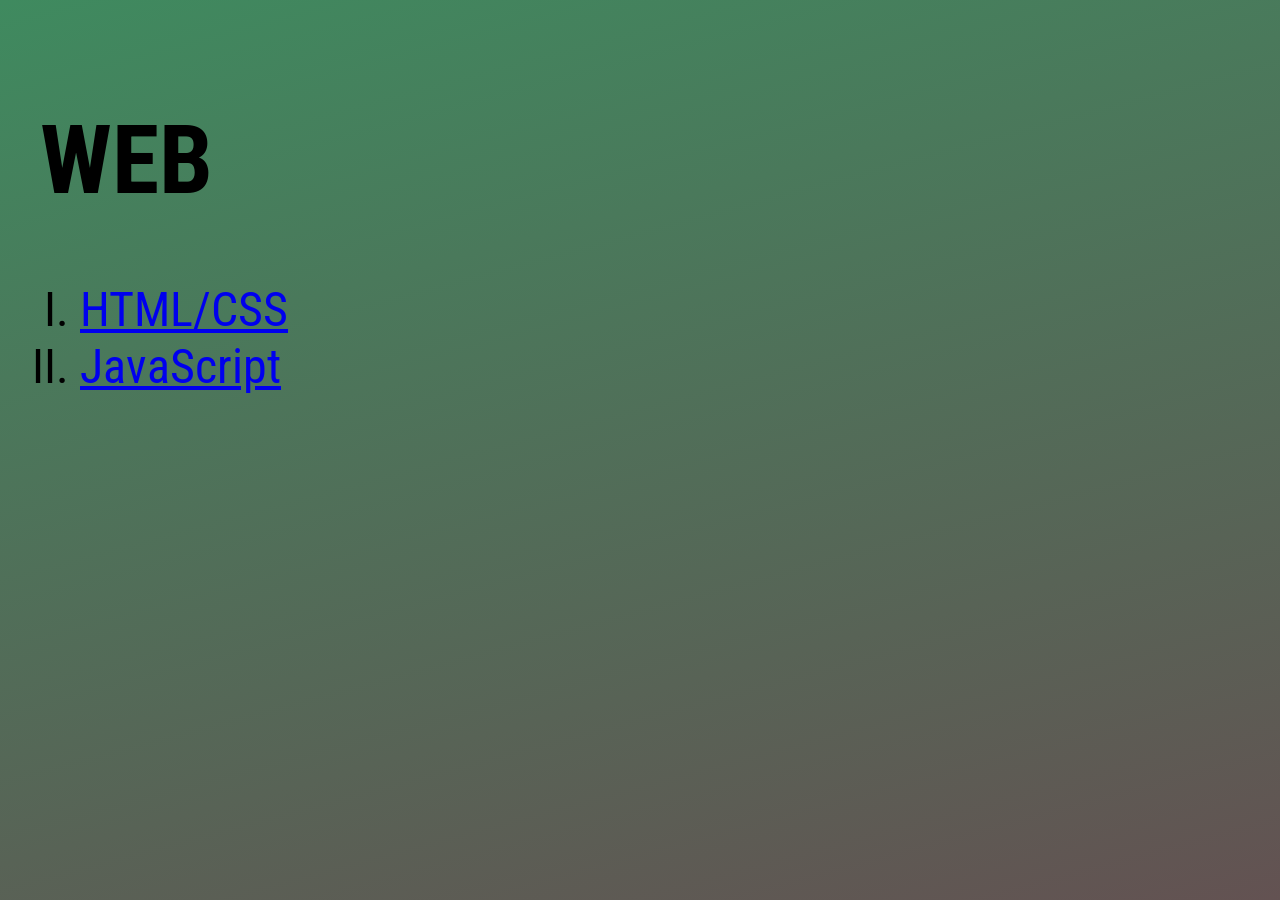
<file: index.html>
﻿<!DOCTYPE html>

<html lang="ru" xmlns="http://www.w3.org/1999/xhtml">
<head>
    <meta charset="utf-8" />
    <link rel="stylesheet" href="02-CPU/cpu.css">
    <style>
        body 
        {
            font-size: 48px;
            padding: 32px;
        }
        ol 
        {
            list-style: upper-roman
        }
    </style>
    <title>WEB</title>
</head>
<body>
    <h1>WEB</h1>
    <ol>
        <li><a href="HTML/index.html">HTML/CSS</a></li>
        <li><a href="JavaScript/index.html">JavaScript</a></li>
    </ol>
</body>
</html>
</file>
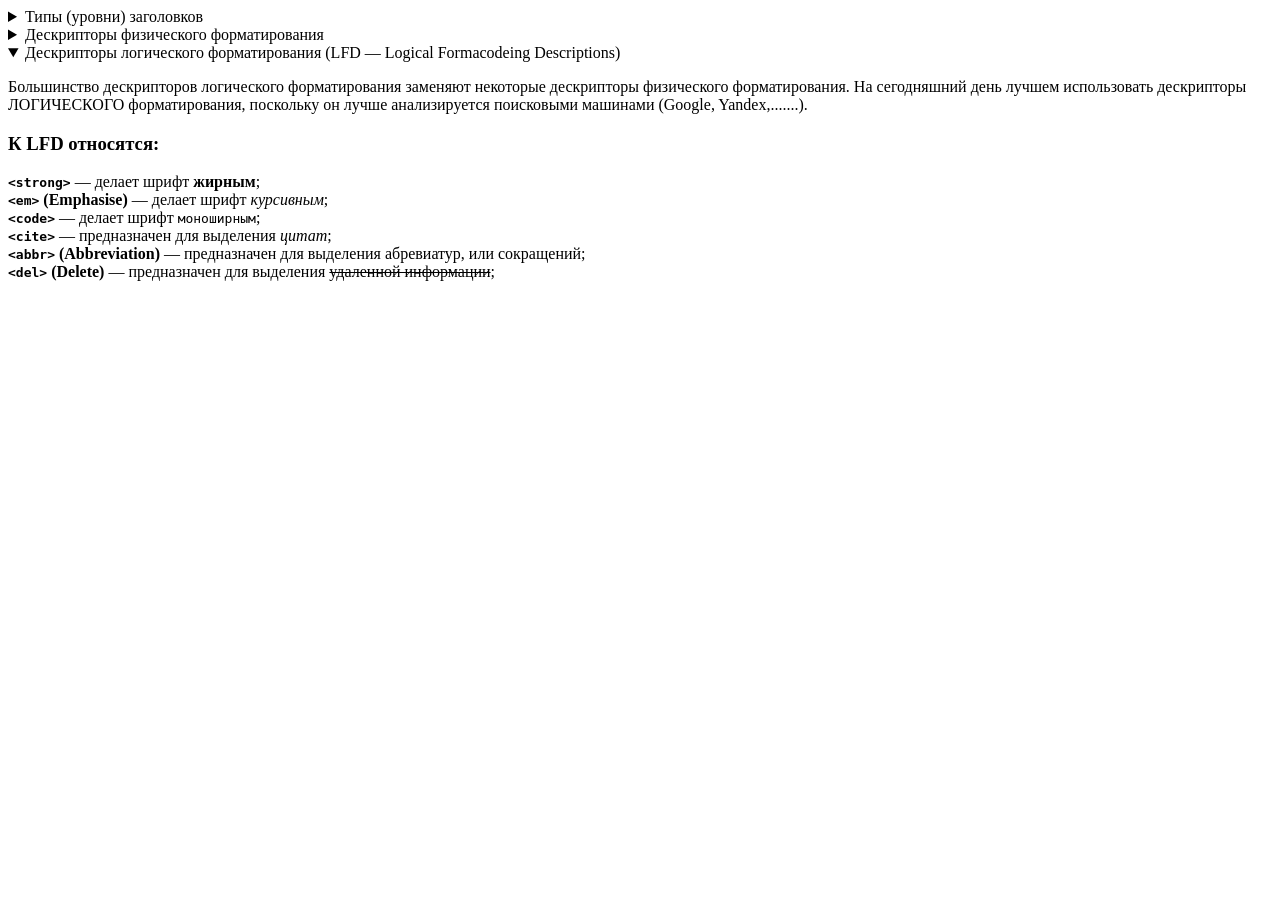
<file: 00-Intro/Index.html>
﻿<!DOCTYPE html>

<html lang="ru" xmlns="hcodep://www.w3.org/1999/xhtml">
	<head>
		<meta charset="utf-8" />
		<title>Introduction to HTML</title>
	</head>
<body>
	<details>
		<summary>Типы (уровни) заголовков</summary>
			<h1>Заголовок первого уровня на странице может быть только ОДИН</h1>
			<h1>Introduction to HTML</h1>
			<h2>Introduction to HTML</h2>
			<h3>Introduction to HTML</h3>
			<h4>Introduction to HTML</h4>
			<h5>Introduction to HTML</h5>
			<h6>Introduction to HTML</h6>
	</details>

	<details>
		<summary>Дескрипторы физического форматирования</summary>
		<p><b><i><u>Paragraph - описывает абзац текста.</u></i></b></p>
		<b><code>&#x003C;p&#x003E;</code></b> (Paragraph) &#8212; описывает абзац текста;<br>
		<b><code>&#x003C;b&#x003E;</code></b> (<b>Bold</b>) &#8212; делает текст <b>жирным</b>;<br>
		<b><code>&#x003C;i&#x003E;</code></b> (<i>Italic</i>) &#8212; делает текст <i>курсивным</i>;<br>
		<b><code>&#x003C;u&#x003E;</code></b> (<u>Underline</u>) &#8212; делает текст <u>подчеркнутым</u>;<br>
		<b><code>&#x003C;code&#x003E;</code></b> (<tt>Teletype Text</tt>) &#8212; делает текст <tt>моноширным или монохромным</tt> <b>(DEPRECATED)</b>;<br>
		<b><code>&#x003C;sub&#x003E;</code></b> (<sub>Subscript</sub>) &#8212; <sub>нижний</sub> индекс;<br>
		<b><code>&#x003C;sup&#x003E;</code></b> (<sup>Superscript</sup>) &#8212; <sup>верхний</sup> индекс;<br>
		<b><code>&#x003C;sup&#x003E;</code></b> (<pre>Preformacodeed</pre>) &#8212; <pre>создает предформатированный фрагмент текста с учета всех переносов и табуляторов. 
Кроме того делает шрифт моноширным.</pre>;<br>
	</details>

	<details open>
		<summary>Дескрипторы логического форматирования (<abbr>LFD</abbr> &#8213; Logical Formacodeing Descriptions)</summary>
		<p>
		Большинство дескрипторов логического форматирования заменяют некоторые дескрипторы физического форматирования. На сегодняшний день лучшем  использовать 
		дескрипторы ЛОГИЧЕСКОГО форматирования, поскольку он лучше анализируется поисковыми машинами (Google, Yandex,.......).
		</p>
		<h3>К LFD относятся:</h3>
		<!--&#x003C;strong&#x003E;-->
		<b><code>&#60;strong&#62;</code></b> &#8213; делает шрифт <strong>жирным</strong>;<br>
		<b><code>&#60;em&#62;</code> (Emphasise) </b> &#8213; делает шрифт <em>курсивным</em>;<br>
		<b><code>&#60;code&#62;</code></b> &#8213; делает шрифт <code>моноширным</code>;<br>
		<b><code>&#60;cite&#62;</code></b> &#8213; предназначен для выделения <cite>цитат</cite>;<br>
		<b><code>&#60;abbr&#62;</code> (Abbreviation) </b> &#8213; предназначен для выделения <abbr>абревиатур, или сокращений</abbr>;<br>
		<b><code>&#60;del&#62;</code> (Delete) </b> &#8213; предназначен для выделения <del>удаленной информации</del>;<br>
	</details>
</body>
</html>
</file>
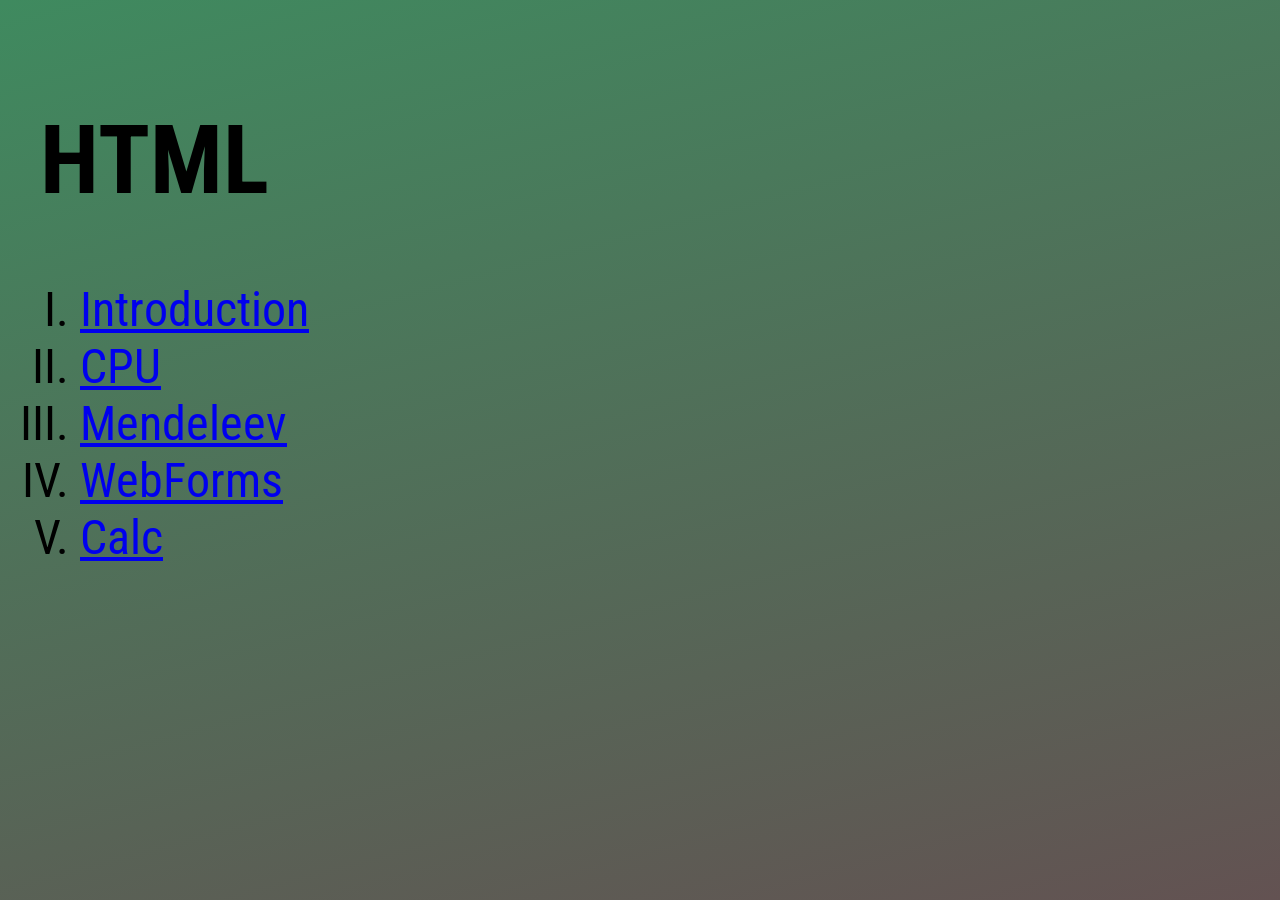
<file: HTML/index.html>
﻿<!DOCTYPE html>

<html lang="ru" xmlns="http://www.w3.org/1999/xhtml">
<head>
    <meta charset="utf-8" />
    <link rel="stylesheet" href="02-CPU/cpu.css">
    <style>
        body
        {
            font-size: 48px;
            padding: 32px;
        }
        ol
        {
            list-style:upper-roman
        }
    </style>
    <title>HTML</title>
</head>
<body>
    <h1>HTML</h1>
    <ol>
        <li><a href="01-Intro/index.html">Introduction</a></li>
        <li><a href="02-CPU/cpu.html">CPU</a></li>
        <li><a href="03-Mendeleev/pereodic-table.html">Mendeleev</a></li>
        <li><a href="04-WebForms/web-forms.html">WebForms</a></li>
        <li><a href="05-Calc/calc.html">Calc</a></li>
    </ol>
</body>
</html>
</file>
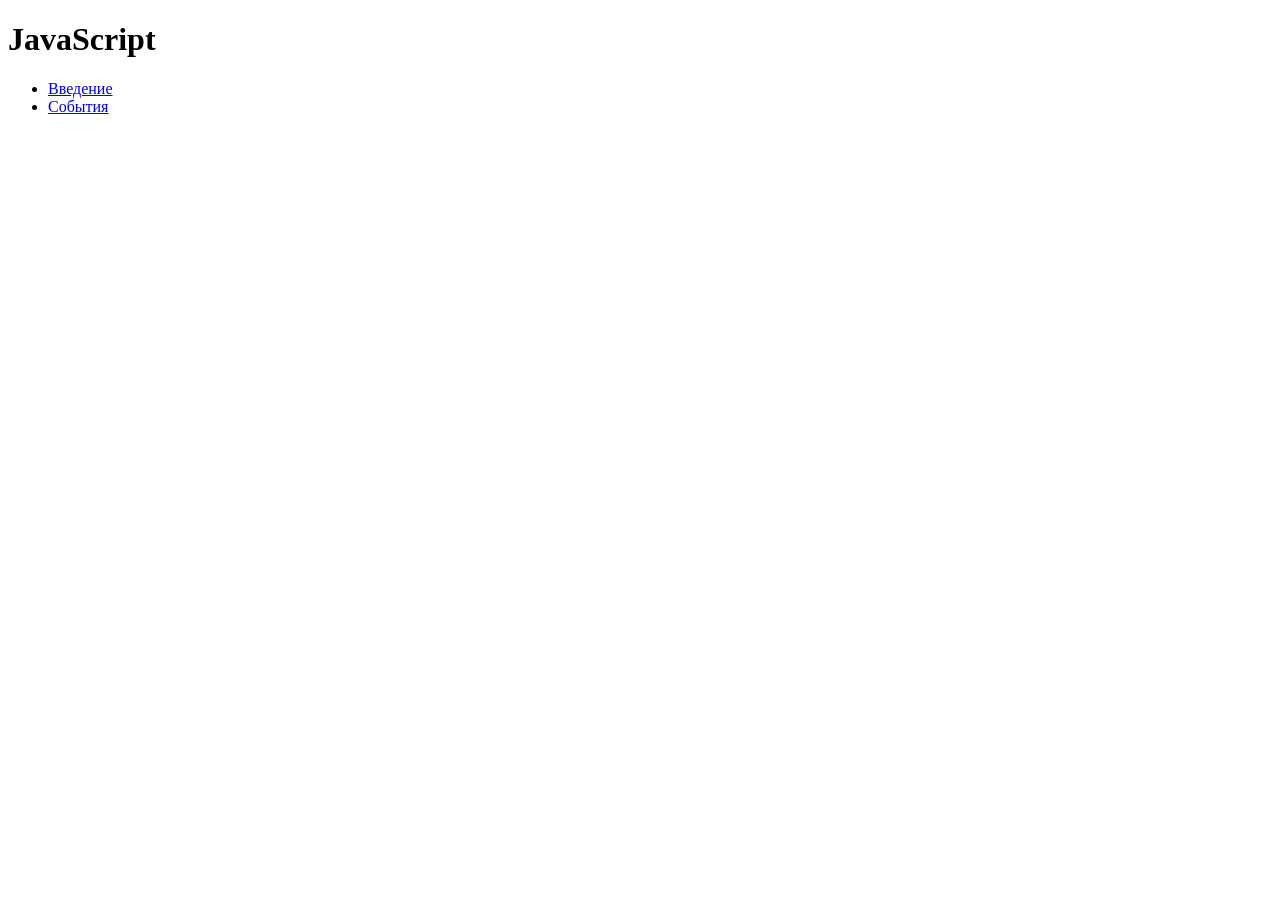
<file: JavaScript/index.html>
﻿<!DOCTYPE html>

<html lang="ru" xmlns="http://www.w3.org/1999/xhtml">
<head>
    <meta charset="utf-8" />
    <title></title>
</head>
<body>
    <h1>JavaScript</h1>
    <ul>
        <li><a href="intro.html">Введение</a></li>
        <li><a href="events.html">События</a></li>
    </ul>
</body>
</html>
</file>
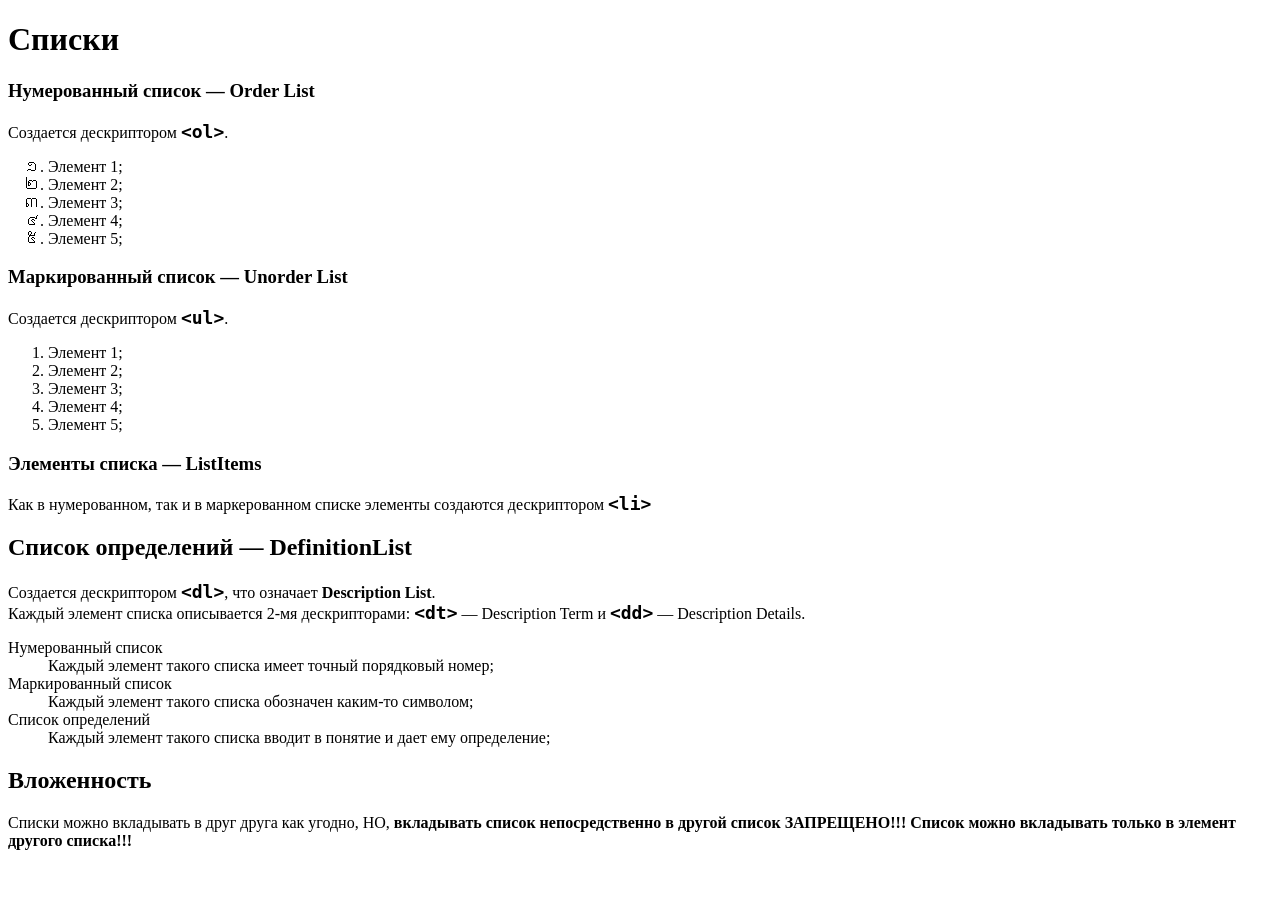
<file: lists.html>
﻿<!DOCTYPE html>

<html lang="ru" xmlns="http://www.w3.org/1999/xhtml">
<head>
    <meta charset="utf-8" />
    <style>
        code
        {
            font-size:18px;
            font-weight:600;
        }

        ol
        {
            list-style:cambodian;
        }

        ul
        {
            list-style:decimal;
        }
    </style>
    <title>Списки</title>
</head>
<body>
    <h1>Списки</h1>
    <h3>Нумерованный список &#8213; Order List</h3>
    <p>
        Создается дескриптором <code>&#60;ol&#62;</code>.<br />
    </p>
    <ol>
        <li>Элемент 1;</li>
        <li>Элемент 2;</li>
        <li>Элемент 3;</li>
        <li>Элемент 4;</li>
        <li>Элемент 5;</li>
    </ol>

    <h3>Маркированный список &#8213; Unorder List</h3>
    <p>
        Создается дескриптором <code>&#60;ul&#62;</code>.<br />
    </p>
    <ul>
        <li>Элемент 1;</li>
        <li>Элемент 2;</li>
        <li>Элемент 3;</li>
        <li>Элемент 4;</li>
        <li>Элемент 5;</li>
    </ul>

    <h3>Элементы списка &#8213; ListItems</h3>
    <p>
        Как в нумерованном, так и в маркерованном списке элементы создаются дескриптором <code>&#60;li&#62;</code>
    </p>

    <h2>Список определений &#8213; DefinitionList</h2>
    <p>
        Создается дескриптором <code>&#60;dl&#62;</code>, что означает <strong>Description List</strong>.
        <br />
        Каждый элемент списка описывается 2-мя дескрипторами: <code>&#60;dt&#62;</code> &#8213; Description Term и <code>&#60;dd&#62;</code> &#8213; Description Details.
    </p>
    <dl>
        <dt>Нумерованный список</dt>
        <dd>Каждый элемент такого списка имеет точный порядковый номер;</dd>
        <dt>Маркированный список</dt>
        <dd>Каждый элемент такого списка обозначен каким-то символом;</dd>
        <dt>Список определений</dt>
        <dd>Каждый элемент такого списка вводит в понятие и дает ему определение;</dd>
    </dl>

    <h2>Вложенность</h2>
    <p>
        Списки можно вкладывать в друг друга как угодно, НО, <strong>вкладывать список непосредственно в другой список ЗАПРЕЩЕНО!!! Список можно вкладывать только в элемент другого списка!!!</strong> 
    </p>
</body>
</html>
</file>
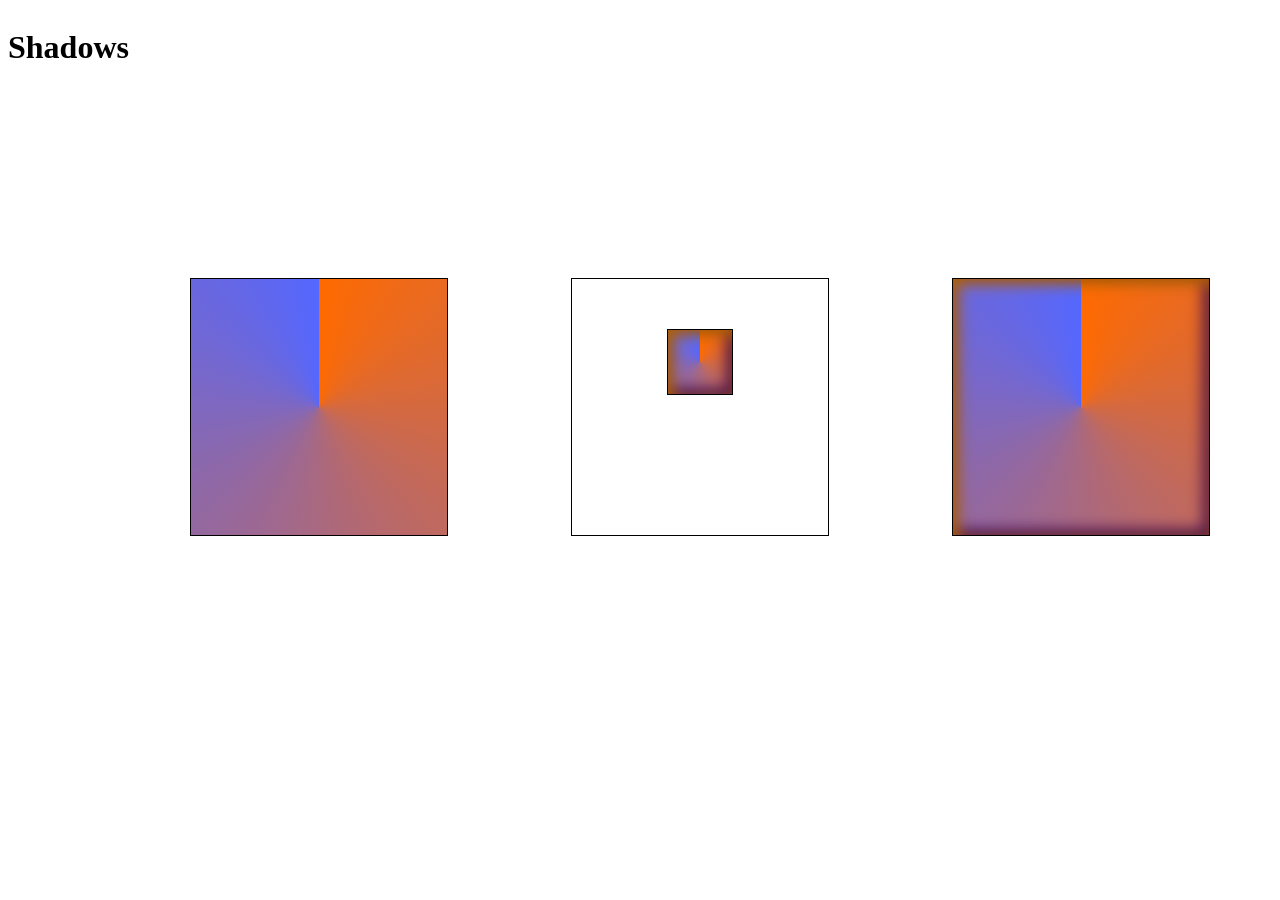
<file: 01-CPU/shadows.html>
﻿<!DOCTYPE html>

<html lang="en" xmlns="http://www.w3.org/1999/xhtml">
<head>
    <meta charset="utf-8" />
    <title>Shadows</title>
    <style>
        body
        {
            display: flex;
        }

        .shadow-box-1, .shadow-box-2
        {
            width: 256px;
            height: 256px;
            border: solid 1px;
            margin: 270px auto;
        }

        .shadow-box-1:hover
        {
            box-shadow: -150px -150px 50px 0px #5467ff, 
                        150px 150px 50px 0px #5fff67,
                        150px -150px 50px 0px #ff5e5e,
                        -150px 150px 50px 0px #f7ea50;
        }

        .shadow-box-2
        {
            background-image: conic-gradient(#ff6a00, #5467ff);
        }

		.shadow-box-1 ~ .shadow-box-2 {
			box-shadow: inset 5px 5px 15px 0px #b26200,
                        inset -5px -5px 15px 0px #430c51;
		}

		.shadow-box-1 .shadow-box-2 {
            width: 64px;
            height: 64px;
            margin: 50px auto;
			box-shadow: inset 5px 5px 15px 0px #b26200,
                        inset -5px -5px 15px 0px #430c51;
		}
    </style>
</head>
<body>
    <h1>Shadows</h1>
    <div class="shadow-box-2"></div>
    <div class="shadow-box-1">
        <div>
            <div class="shadow-box-2"></div>
        </div>
    </div>
    <div class="shadow-box-2"></div>
</body>
</html>
</file>
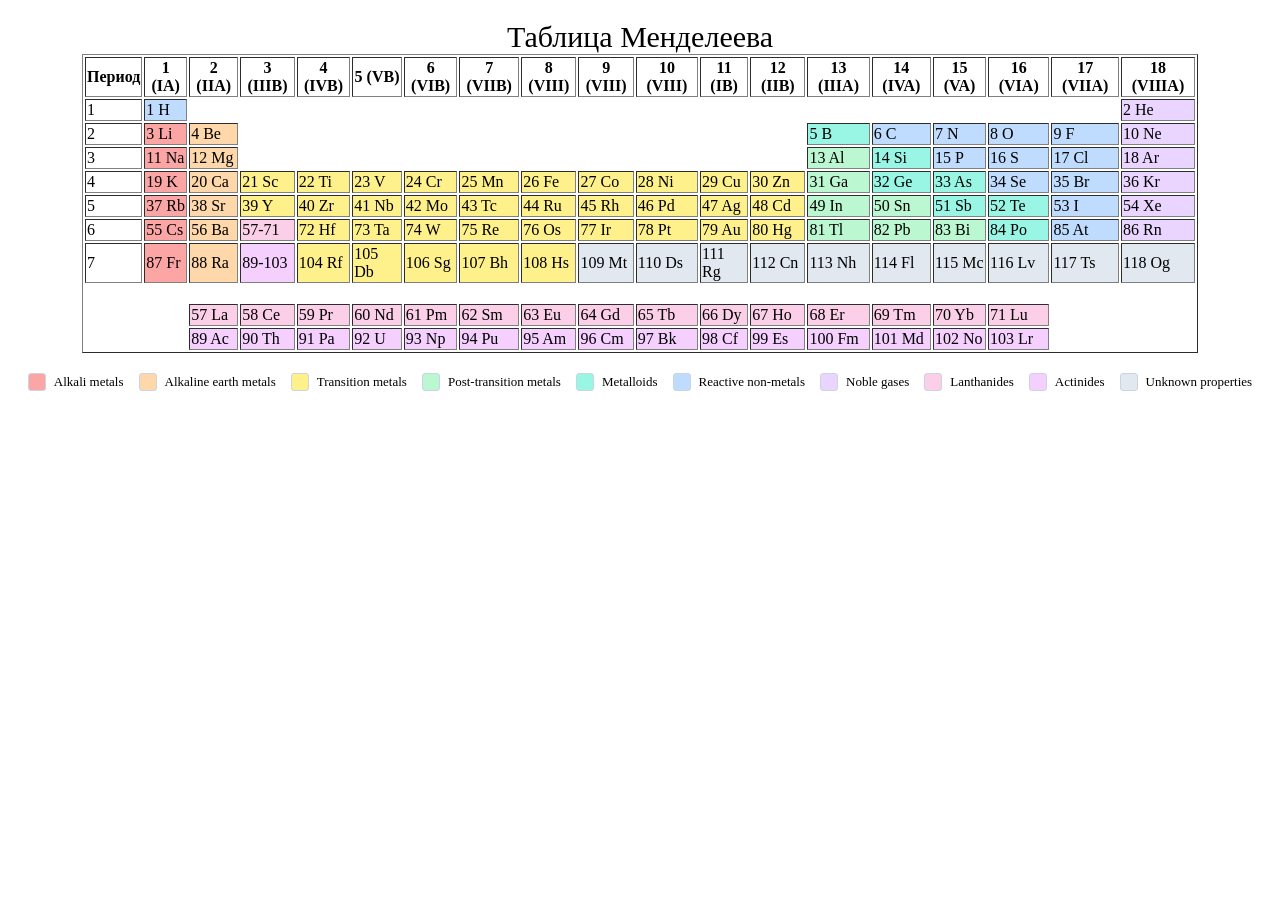
<file: 02-Mendeleev/pereodic-table.html>
﻿<!DOCTYPE html>

<html lang="ru" xmlns="http://www.w3.org/1999/xhtml">
<head>
    <meta charset="utf-8" />
    <title>Таблица Менделеева</title>
    <link rel="stylesheet" href="pereodic-table.css" />
    <style>
    </style>
</head>
<body>
    <table border="1">
        <caption><span>Таблица Менделеева</span></caption>
        <thead>
            <tr>
                <th>Период</th>
                <th>1 (IA)</th>
                <th>2 (IIA)</th>
                <th>3 (IIIB)</th>
                <th>4 (IVB)</th>
                <th>5 (VB)</th>
                <th>6 (VIB)</th>
                <th>7 (VIIB)</th>
                <th>8 (VIII)</th>
                <th>9 (VIII)</th>
                <th>10 (VIII)</th>
                <th>11 (IB)</th>
                <th>12 (IIB)</th>
                <th>13 (IIIA)</th>
                <th>14 (IVA)</th>
                <th>15 (VA)</th>
                <th>16 (VIA)</th>
                <th>17 (VIIA)</th>
                <th>18 (VIIIA)</th>
            </tr>
        </thead>
        <tbody>
            <!-- 1 период -->
            <tr>
                <td>1</td>
                <td class="reactive-nonmetals">1 H</td>
                <td colspan="16" class="empty-cell"></td>
                <td class="noble-gases">2 He</td>
            </tr>
            <!-- 2 период -->
            <tr>
                <td>2</td>
                <td class="alkali-metals">3 Li</td>
                <td class="alkaline-earth">4 Be</td>
                <td colspan="10" class="empty-cell"></td>
                <td class="metalloids">5 B</td>
                <td class="reactive-nonmetals">6 C</td>
                <td class="reactive-nonmetals">7 N</td>
                <td class="reactive-nonmetals">8 O</td>
                <td class="reactive-nonmetals">9 F</td>
                <td class="noble-gases">10 Ne</td>
            </tr>
            <!-- 3 период -->
            <tr>
                <td>3</td>
                <td class="alk alkali-metals">11 Na</td>
                <td class="alkaline-earth">12 Mg</td>
                <td colspan="10" class="empty-cell"></td>
                <td class="post-transition">13 Al</td>
                <td class="metalloids">14 Si</td>
                <td class="reactive-nonmetals">15 P</td>
                <td class="reactive-nonmetals">16 S</td>
                <td class="reactive-nonmetals">17 Cl</td>
                <td class="noble-gases">18 Ar</td>
            </tr>
            <!-- 4 период -->
            <tr>
                <td>4</td>
                <td class="alkali-metals">19 K</td>
                <td class="alkaline-earth">20 Ca</td>
                <td class="transition-metals">21 Sc</td>
                <td class="transition-metals">22 Ti</td>
                <td class="transition-metals">23 V</td>
                <td class="transition-metals">24 Cr</td>
                <td class="transition-metals">25 Mn</td>
                <td class="transition-metals">26 Fe</td>
                <td class="transition-metals">27 Co</td>
                <td class="transition-metals">28 Ni</td>
                <td class="transition-metals">29 Cu</td>
                <td class="transition-metals">30 Zn</td>
                <td class="post-transition">31 Ga</td>
                <td class="metalloids">32 Ge</td>
                <td class="metalloids">33 As</td>
                <td class="reactive-nonmetals">34 Se</td>
                <td class="reactive-nonmetals">35 Br</td>
                <td class="noble-gases">36 Kr</td>
            </tr>
            <!-- 5 период -->
            <tr>
                <td>5</td>
                <td class="alkali-metals">37 Rb</td>
                <td class="alkaline-earth">38 Sr</td>
                <td class="transition-metals">39 Y</td>
                <td class="transition-metals">40 Zr</td>
                <td class="transition-metals">41 Nb</td>
                <td class="transition-metals">42 Mo</td>
                <td class="transition-metals">43 Tc</td>
                <td class="transition-metals">44 Ru</td>
                <td class="transition-metals">45 Rh</td>
                <td class="transition-metals">46 Pd</td>
                <td class="transition-metals">47 Ag</td>
                <td class="transition-metals">48 Cd</td>
                <td class="post-transition">49 In</td>
                <td class="post-transition">50 Sn</td>
                <td class="metalloids">51 Sb</td>
                <td class="metalloids">52 Te</td>
                <td class="reactive-nonmetals">53 I</td>
                <td class="noble-gases">54 Xe</td>
            </tr>
            <!-- 6 период -->
            <tr>
                <td>6</td>
                <td class="alkali-metals">55 Cs</td>
                <td class="alkaline-earth">56 Ba</td>
                <td class="lanthanides">57-71</td>
                <td class="transition-metals">72 Hf</td>
                <td class="transition-metals">73 Ta</td>
                <td class="transition-metals">74 W</td>
                <td class="transition-metals">75 Re</td>
                <td class="transition-metals">76 Os</td>
                <td class="transition-metals">77 Ir</td>
                <td class="transition-metals">78 Pt</td>
                <td class="transition-metals">79 Au</td>
                <td class="transition-metals">80 Hg</td>
                <td class="post-transition">81 Tl</td>
                <td class="post-transition">82 Pb</td>
                <td class="post-transition">83 Bi</td>
                <td class="metalloids">84 Po</td>
                <td class="reactive-nonmetals">85 At</td>
                <td class="noble-gases">86 Rn</td>
            </tr>
            <!-- 7 период -->
            <tr>
                <td>7</td>
                <td class="alkali-metals">87 Fr</td>
                <td class="alkaline-earth">88 Ra</td>
                <td class="actinides">89-103</td>
                <td class="transition-metals">104 Rf</td>
                <td class="transition-metals">105 Db</td>
                <td class="transition-metals">106 Sg</td>
                <td class="transition-metals">107 Bh</td>
                <td class="transition-metals">108 Hs</td>
                <td class="unknown-properties">109 Mt</td>
                <td class="unknown-properties">110 Ds</td>
                <td class="unknown-properties">111 Rg</td>
                <td class="unknown-properties">112 Cn</td>
                <td class="unknown-properties">113 Nh</td>
                <td class="unknown-properties">114 Fl</td>
                <td class="unknown-properties">115 Mc</td>
                <td class="unknown-properties">116 Lv</td>
                <td class="unknown-properties">117 Ts</td>
                <td class="unknown-properties">118 Og</td>
            </tr>

            <tr><td colspan="19" style="height: 15px;" class="empty-cell"></td></tr>

            <!-- Лантаноиды -->
            <tr>
                <td colspan="2" class="empty-cell"></td>
                <td class="lanthanides">57 La</td>
                <td class="lanthanides">58 Ce</td>
                <td class="lanthanides">59 Pr</td>
                <td class="lanthanides">60 Nd</td>
                <td class="lanthanides">61 Pm</td>
                <td class="lanthanides">62 Sm</td>
                <td class="lanthanides">63 Eu</td>
                <td class="lanthanides">64 Gd</td>
                <td class="lanthanides">65 Tb</td>
                <td class="lanthanides">66 Dy</td>
                <td class="lanthanides">67 Ho</td>
                <td class="lanthanides">68 Er</td>
                <td class="lanthanides">69 Tm</td>
                <td class="lanthanides">70 Yb</td>
                <td class="lanthanides">71 Lu</td>
                <td class="empty-cell"></td>
            </tr>
            <!-- Актиноиды -->
            <tr>
                <td colspan="2" class="empty-cell"></td>
                <td class="actinides">89 Ac</td>
                <td class="actinides">90 Th</td>
                <td class="actinides">91 Pa</td>
                <td class="actinides">92 U</td>
                <td class="actinides">93 Np</td>
                <td class="actinides">94 Pu</td>
                <td class="actinides">95 Am</td>
                <td class="actinides">96 Cm</td>
                <td class="actinides">97 Bk</td>
                <td class="actinides">98 Cf</td>
                <td class="actinides">99 Es</td>
                <td class="actinides">100 Fm</td>
                <td class="actinides">101 Md</td>
                <td class="actinides">102 No</td>
                <td class="actinides">103 Lr</td>
                <td class="empty-cell"></td>
            </tr>
        </tbody>
    </table>
    
    <div class="legend">
        <div class="legend-item">
            <div class="square alkali-metals"></div>
            <span>Alkali metals</span>
        </div>
        <div class="legend-item">
            <div class="square alkaline-earth"></div>
            <span>Alkaline earth metals</span>
        </div>
        <div class="legend-item">
            <div class="square transition-metals"></div>
            <span>Transition metals</span>
        </div>
        <div class="legend-item">
            <div class="square post-transition"></div>
            <span>Post-transition metals</span>
        </div>
        <div class="legend-item">
            <div class="square metalloids"></div>
            <span>Metalloids</span>
        </div>
        <div class="legend-item">
            <div class="square reactive-nonmetals"></div>
            <span>Reactive non-metals</span>
        </div>
        <div class="legend-item">
            <div class="square noble-gases"></div>
            <span>Noble gases</span>
        </div>
        <div class="legend-item">
            <div class="square lanthanides"></div>
            <span>Lanthanides</span>
        </div>
        <div class="legend-item">
            <div class="square actinides"></div>
            <span>Actinides</span>
        </div>
        <div class="legend-item">
            <div class="square unknown-properties"></div>
            <span>Unknown properties</span>
        </div>
    </div>

</body>


</html>
</file>
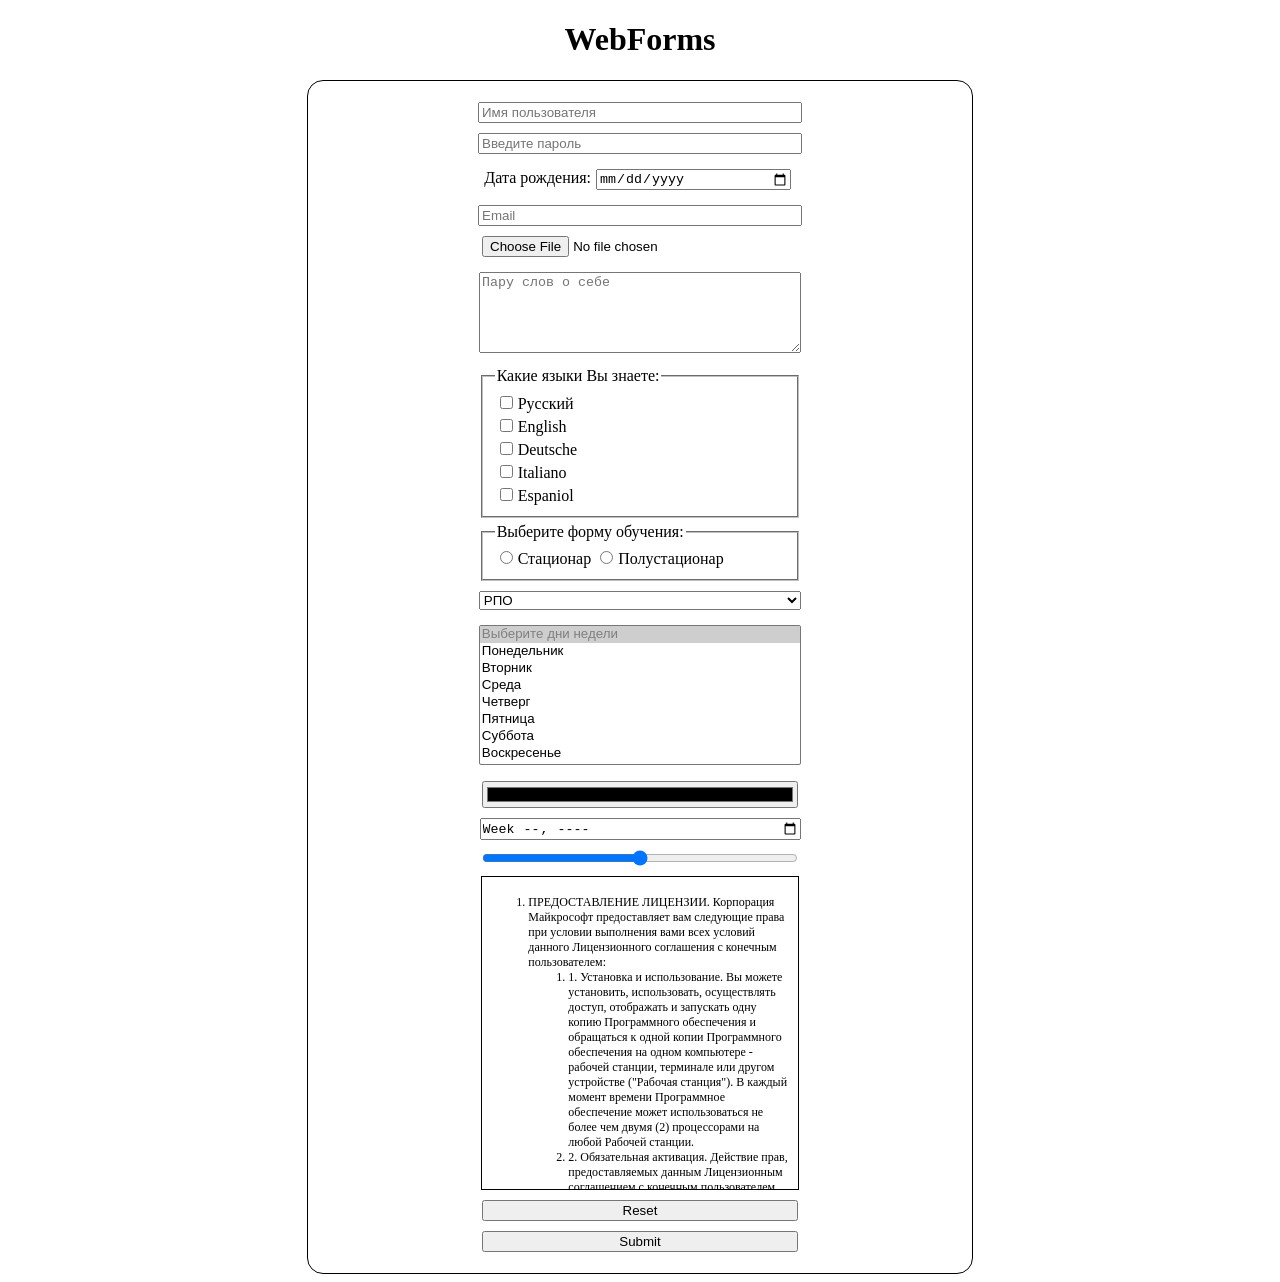
<file: 04-WebForms/web-forms.html>
﻿<!DOCTYPE html>

<html lang="ru" xmlns="http://www.w3.org/1999/xhtml">
<head>
    <meta charset="utf-8" />
    <link rel="stylesheet" href="web-forms.css"
    <title></title>
</head>
<body>
    <h1>WebForms</h1>
    <form action="/" method="post">
        <input                type="text"     placeholder="Имя пользователя" size="27" maxlength="15"/>
        <input                type="password" placeholder="Введите пароль"   size="27" maxlength="15"/>
		<div><label for="birth-date">Дата рождения:</label><input type="date" placeholder="Дата рождения" /></div>
        <input                type="email"    placeholder="Email"            size="27" min="2025-01-01" max="2033-01-01"/>
        <input                type="file"     placeholder="Загрузите Ваше фото"/>
		<div><textarea placeholder="Пару слов о себе" rows="5" cols="28"></textarea></div>

			<fieldset>
				<legend>Какие языки Вы знаете:</legend>
				<input type="checkbox" id="Русский" /><label for="Русский">Русский  </label><br />
				<input type="checkbox" id="English" /><label for="English">English  </label><br />
				<input type="checkbox" id="Deutsche" /><label for="Deutsche">Deutsche</label><br />
				<input type="checkbox" id="Italiano" /><label for="Italiano">Italiano</label><br />
				<input type="checkbox" id="Espaniol" /><label for="Espaniol">Espaniol</label><br />
			</fieldset>


        <fieldset>
            <legend>Выберите форму обучения:</legend>
			<input type="radio" name="learning-form" id="stacionar" /><label>Стационар</label></div>
		    <input type="radio" name="learning-form" id="semistacionar" /><label>Полустационар</label></div>
        </fieldset>

		<div>
			<select>
				<option disabled>--- Выберите направление обучения ---</option>
				<option>РПО</option>
				<option>Сетевые технологии и системное администрирование</option>
				<option>Компьютерная графика и дизайн</option>
			</select>
		</div>

		<div>
			<select size="7" multiple>
				<option selected disabled>Выберите дни недели</option>
				<option>Понедельник</option>
				<option>Вторник</option>
				<option>Среда</option>
				<option>Четверг</option>
				<option>Пятница</option>
				<option>Суббота</option>
				<option>Воскресенье</option>
			</select>
		</div>

        <input type="color" />
        <input type="week" />
        <input type="range" />
		<div class="EULA">
			<ol>
				<li>
					ПРЕДОСТАВЛЕНИЕ ЛИЦЕНЗИИ. Корпорация Майкрософт предоставляет вам
					следующие права при условии выполнения вами всех условий данного
					Лицензионного соглашения с конечным пользователем:
					<ol>
						<li>
							1. Установка и использование. Вы можете установить, использовать, осуществлять доступ,
							отображать и запускать одну копию Программного обеспечения и обращаться к одной копии
							Программного обеспечения на одном компьютере - рабочей станции, терминале или другом
							устройстве ("Рабочая станция"). В каждый момент времени Программное обеспечение может
							использоваться не более чем двумя (2) процессорами на любой Рабочей станции.
						</li>
						<li>
							2. Обязательная активация. Действие прав, предоставляемых данным Лицензионным соглашением
							с конечным пользователем, прекращается через тридцать (30) дней с момента первой установки
							вами Программного обеспечения, если вы не предоставили необходимую информацию для
							активации своей лицензионной копии, как это предлагается сделать при установке. Активацию
							Программного обеспечения можно выполнить через Интернет или по телефону. Звонки могут быть
							платными. Если вы модифицируете свое оборудование или вносите изменения в Программное
							обеспечение, может потребоваться повторная активация Программного обеспечения. Данное
							Программное обеспечение содержит средства, препятствующие использованию Программного
							обеспечения без лицензии. Корпорация Майкрософт будет использовать эти средства для
							проверки того, что вы обладаете лицензионной копией Программного обеспечения. Если у вас нет
							лицензии на Программное обеспечение, вы не можете устанавливать это Программное
							обеспечение и его последующие обновления. Во время работы указанных средств корпорация
							Майкрософт не будет собирать никакой личной информации с вашей Рабочей станции.
						</li>
						<li>
							3. Подключение устройств. Вы можете разрешить подключение к Рабочей станции не более десяти
							(10) компьютеров или других электронных устройств (каждое из них - "Устройство") для
							использования одной или нескольких из следующих служб Программного обеспечения: файловых
							служб (File Services), служб печати (Print Services), служб IIS (Internet Information Services),
							общего доступа к подключению к Интернету (Internet Connection Sharing) и телефонных служб. В
							эти десять разрешенных соединений входят любые непрямые соединения, созданные с помощью
							"мультиплексирования" или другого программного обеспечения или оборудования,
							обеспечивающего пулинг или объединение соединений. Это ограничение (максимум 10
							соединений) не распространяется на другие виды использования Программного обеспечения,
							например на синхронизацию данных между Устройством и Рабочей станцией, при условии, что в
							каждый момент времени только один пользователь использует, осуществляет доступ к, отображает
							или запускает Программное обеспечение. Этот пункт 1.3 не дает вам прав доступа к Сеансу
							Рабочей станции с какого-либо Устройства. Под "Сеансом" понимается любое использование
							Программного обеспечения, обеспечивающее функциональные возможности, аналогичные тем,
							которые предоставляются конечному пользователю, взаимодействующему с Рабочей станцией с
							помощью любой комбинации периферийных устройств ввода, вывода и отображения.
						</li>
						<li>
							4. Технологии Remote Desktop/Remote Assistance/NetMeeting. Программное обеспечение
							включает технологии Remote Desktop (удаленный ПК), Remote Assistance (удаленный помощник) и
							NetMeeting (аудио- и видеоконференции), которые позволяют осуществлять удаленный доступ к
							Программному обеспечению или приложениям, установленным на Рабочей станции (иногда
							называемой "главным устройством"), с других Устройств. Вы можете использовать функцию
							Remote Desktop Программного обеспечения (или любое другое программное обеспечение,
							предоставляющее аналогичные функциональные возможности для аналогичных целей) для
							доступа к Сеансу Рабочей станции с любого Устройства при условии, что вы приобретаете
							отдельную лицензию на Программное обеспечение для этого Устройства. Как исключение из этого
							правила, пользователь, который является единственным главным пользователем Рабочей станции,
							имеет право доступа к Сеансу Рабочей станции с любого Устройства без приобретения
							дополнительной лицензии на Программное обеспечение для такого Устройства. Если вы
							используете Remote Assistance или NetMeeting (или другое программное обеспечение,
							предоставляющее аналогичные функциональные возможности для аналогичных целей), то вы
							можете делить Сеанс с другими пользователями без каких-либо ограничений на количество
							подключенных Устройств и без приобретения дополнительных лицензий на Программное
							обеспечение. Чтобы выяснить, можно ли использовать приложение корпорации Майкрософт или
							другого производителя совместно с технологиями Remote Desktop, Remote Assistance или
							NetMeeting без дополнительной лицензии, следует обратиться к лицензионному соглашению,
							сопровождающему соответствующее программное обеспечение, или к соответствующему
							лицензиару.
						</li>
						<li>
							5. Хранение/сетевое использование. Вы также можете хранить или установить копию
							Программного обеспечения на устройстве хранения данных, таком как сетевой сервер, который
							используется только для установки или запуска Программного обеспечения на других ваших
							Рабочих станциях через внутреннюю сеть; однако вы должны приобрести и закрепить
							дополнительную лицензию на каждую Рабочую станцию, на которой (или с которой)
							устанавливается, используется, отображается или запускается Программное обеспечение. За
							исключением случаев, когда это явно разрешено вышеуказанными технологиями NetMeeting и
							Remote Assistance, лицензия на Программное обеспечение не может использоваться совместно или
							одновременно на нескольких Рабочих станциях.
						</li>
					</ol>
				</li>
				<li>АВТОМАТИЧЕСКИЕ СЛУЖБЫ ИНТЕРНЕТА. Функции Программного обеспече</li>
			</ol>
		</div>

        <input type="reset" />
        <input type="submit" />
    </form>
</body>
</html>
</file>
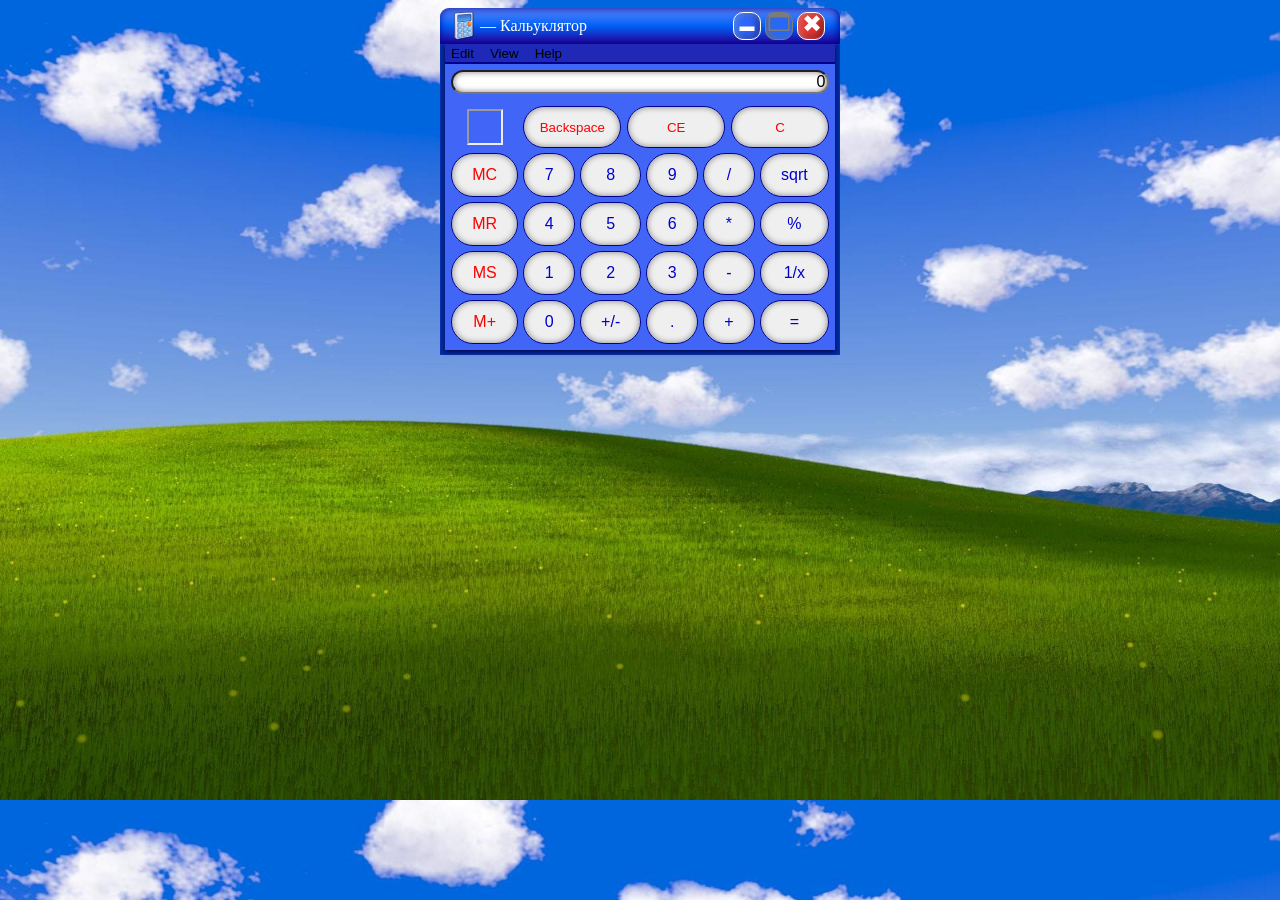
<file: 05-Calc/calc.html>
﻿<!DOCTYPE html>

<html lang="ru" xmlns="http://www.w3.org/1999/xhtml">
<head>
    <meta charset="utf-8" />
    <link rel="stylesheet" href="calc.css">
    <title>Calc</title>
</head>
<body>
    <div class="main-window">
        <div class="title-bar">
			<div class="icon-and-title">
                <img src="img/CalcXP.ico" class="iconsm"> &#8213; Кальуклятор
            </div>
			<div class="title-bar-window-control-buttons">
				<button class="control-button"><div class="control-button-signature">&#x1F5D5</div></button>
				<button class="control-button" disabled><div class="control-button-signature">&#128470</div></button>
				<button class="control-button close-button"><div class="close-button-signature">&#10006</div></button>
			</div>
        </div>
        <!-- --------------------------------------------------- -->
		<div class="client-frame">
            <div class="client-rect">
               <div class="menu-bar">
                   <button>Edit</button>
                   <button>View</button>
                   <button>Help</button>
               </div>
               <div class="display-container">
                   <input type="text" value="0" />
        <!-- --------------------------------------------------- -->
               </div>
                <div class="buttons-container">
                    <div class="square"></div>
                        <div class="clear-buttons">
                            <button>Backspace</button>
                            <button>CE</button>
                            <button>C</button>
                        </div>

                        <button class="memory-button">MC</button>
                        <button>7</button>
                        <button>8</button>
                        <button>9</button>
                        <button class="operation-button">/</button>
                        <button>sqrt</button>

                        <button class="memory-button">MR</button>
                        <button>4</button>
                        <button>5</button>
                        <button>6</button>
                        <button class="operation-button">*</button>
                        <button>%</button>

                        <button class="memory-button">MS</button>
                        <button>1</button>
                        <button>2</button>
                        <button>3</button>
                        <button class="operation-button">-</button>
                        <button>1/x</button>

                        <button class="memory-button">M+</button>
                        <button>0</button>
                        <button>+/-</button>
                        <button>.</button>
                        <button class="operation-button">+</button>
                        <button class="operation-button">=</button>
                    </div>
                </div>
            </div>
        </div>
</body>
</html>
</file>
<file: 02-CPU/cpu.css>
﻿/*CSS - Cascade Style Sheet (Каскадные таблицы стилей)*/

@import url('https://fonts.googleapis.com/css2?family=Roboto+Condensed:ital,wght@0,100..900;1,100..900&display=swap');

body {
	padding: 0 48px;
	font-size: 20px;
	/*font-family:'Lucida Sans', 'Lucida Sans Regular', 'Lucida Grande', 'Lucida Sans Unicode', Geneva, Verdana, sans-serif;*/
	font-family: Roboto Condensed;
	/*background: #c3ff6c*/
	background-image: linear-gradient(165deg,#3f8a5f, #635252);
	background-repeat: no-repeat;
	background-attachment: fixed;
}

p {
	text-align: justify
}
	p::first-letter
	{
		margin-left: 86px;
	}

figure {
	text-align: center;
}

figcaption {
	font-style: italic;
	font-weight: 300;
}

.citation
{
	border-left: solid 4px #d0d0d0;
	margin: 32px 0 32px 32px;
	padding-left: 16px;
}

cite
{
	text-align: justify;
}

dt
{
	float: left;/*Обтекание текста*/
	font-weight: bold;
}

dd
{
	margin-left: 128px;
	border: solid 0;
}
/*--------------------------------------------------------------------*/
table
{
	border-collapse: collapse;
	width: 80%;
	margin: 0 auto;
}
table, thead
{
	border: solid 2px;
}
th, td
{
	border: solid 1px;
}
thead th
{
	background-color: #a4a4a4;
	color: darkgreen;
	padding: 16px;
}

td
{
	text-align: center;
}
tbody th
{
	text-align: left;
	background-color: #a4a4a4;
}
table:hover
{
	box-shadow: 0 0 16px 16px #a4a4a4;
}
tr:hover
{
	box-shadow: inset 0 0 12px 0 darkgrey;
}
a:hover
{
	font-weight: 800;
	color: black;
}
a:active
{
	background-color: black;
	color: white;
}
</file>
<file: HTML/02-CPU/cpu.css>
﻿/*CSS - Cascade Style Sheet (Каскадные таблицы стилей)*/

@import url('https://fonts.googleapis.com/css2?family=Roboto+Condensed:ital,wght@0,100..900;1,100..900&display=swap');

body {
	padding: 0 48px;
	font-size: 20px;
	/*font-family:'Lucida Sans', 'Lucida Sans Regular', 'Lucida Grande', 'Lucida Sans Unicode', Geneva, Verdana, sans-serif;*/
	font-family: Roboto Condensed;
	/*background: #c3ff6c*/
	background-image: linear-gradient(165deg,#3f8a5f, #635252);
	background-repeat: no-repeat;
	background-attachment: fixed;
}

p {
	text-align: justify
}
	p::first-letter
	{
		margin-left: 86px;
	}

figure {
	text-align: center;
}

figcaption {
	font-style: italic;
	font-weight: 300;
}

.citation
{
	border-left: solid 4px #d0d0d0;
	margin: 32px 0 32px 32px;
	padding-left: 16px;
}

cite
{
	text-align: justify;
}

dt
{
	float: left;/*Обтекание текста*/
	font-weight: bold;
}

dd
{
	margin-left: 128px;
	border: solid 0;
}
/*--------------------------------------------------------------------*/
table
{
	border-collapse: collapse;
	width: 80%;
	margin: 0 auto;
}
table, thead
{
	border: solid 2px;
}
th, td
{
	border: solid 1px;
}
thead th
{
	background-color: #a4a4a4;
	color: darkgreen;
	padding: 16px;
}

td
{
	text-align: center;
}
tbody th
{
	text-align: left;
	background-color: #a4a4a4;
}
table:hover
{
	box-shadow: 0 0 16px 16px #a4a4a4;
}
tr:hover
{
	box-shadow: inset 0 0 12px 0 darkgrey;
}
a:hover
{
	font-weight: 800;
	color: black;
}
a:active
{
	background-color: black;
	color: white;
}
</file>
<file: 02-Mendeleev/pereodic-table.css>
﻿body 
{
	margin: 0;
	padding: 20px;
}

table 
{
	width: 90%;
	margin: 0 auto;
}

caption
{
	font-size: 30px;
}


.empty-cell 
{
	background-color: #ffffff;
	border: none;
}

.legend {
	margin-top: 20px;
	display: flex;
	gap: 15px; 
	justify-content: center; 
}

.legend-item {
	display: flex;
	align-items: center; 
}

.square {
	width: 16px;
	height: 16px;
	margin-right: 8px;
	border: 1px solid #cbd5e1;
	border-radius: 3px;
}

.legend-item span {
	font-size: 13px;
	font-weight: 500;
}

/*--------------------------------------------------------*/
.alkali-metals 
{
	background-color: #fca5a5;
}

.alkaline-earth 
{
	background-color: #fed7aa;
}

.transition-metals 
{
	background-color: #fef08a;
}

.post-transition 
{
	background-color: #bbf7d0;
}

.metalloids 
{
	background-color: #99f6e4;
}

.reactive-nonmetals 
{
	background-color: #bfdbfe;
}

.noble-gases 
{
	background-color: #e9d5ff;
}

.lanthanides 
{
	background-color: #fbcfe8;
}

.actinides 
{
	background-color: #f5d0fe;
}

.unknown-properties 
{
	background-color: #e2e8f0;
}
</file>
<file: 04-WebForms/web-forms.css>
﻿/*input
{
	width: 200px;
}
input[type=date]
{
	width: 92px;
}
textarea
{
	width: 202px;
}*/
h1
{
	text-align: center;
}
form
{
	width: 50%;
	border: solid 1px;
	border-radius: 16px;
	margin: 0 auto;
	padding: 16px;
	text-align: center;
}
form > div
{
	width: 100%;
}
form > div, form > fieldset, form > select
{
	margin: 5px auto;
}
form > fieldset
{
	text-align: left;
}
form input, form textarea
{
	width: 50%;
	margin: 5px;
}
form select
{
	width: 51%;
	margin: 5px;

}
form select[multiple]
{
	height: 140px;
}
input[type=date]
{
	width: 30%;
}
input[type=checkbox], input[type=radio]
{
	width: 13px;
}
fieldset
{
	width: 46%;
	margin: 5px;
}
.EULA
{
	overflow: scroll;
	width: 48%;
	height: 300px;
	border: solid 1px;
	font-size: 12px;
	text-align: left;
	padding: 1%;
}
</file>
<file: 05-Calc/calc.css>
﻿body
{
	background-image:url("img/bliss.jpg");
	background-size: cover;
	display: flex;
	justify-content: center;
}
.main-window
{
	/*border: solid 1px;*/
	width: 400px;
	height: 350px;
}
.title-bar {
	height: 36px;
	/*background-color: #4629ff;*/
	color: white;
	font-family: Tahoma;
	display: flex;
	justify-content: space-between; /*Выравнивание по горизонтали*/
	align-items: center; /*Выравнивание по вертикали*/
	padding: 0px 0px 0px 8px;

	border-top-left-radius: 9px;
	border-top-right-radius: 9px;
	/*background-image: linear-gradient(to bottom, #7089ff, #002fe8, #080798);*/
	background-image: linear-gradient(to bottom, rgb(94, 137, 255), rgb(0, 95, 246), rgb(38, 0, 151));
	box-shadow: inset -1px 0px 8px 0px darkblue;
}
.icon-and-title {
	display: flex;
	align-items: center;
}
.title-bar-window-control-buttons
{
	padding: 0 3px;
	width: 120px;
	padding: 1px;
}
.title-bar-window-control-buttons/*, .control-buttons */
{
	display: flex;
	justify-content: center;
	align-items: center;
/*
	border-bottom: solid 1px;*/
}
.control-button
{
	width: 28px;
	height: 28px;
	font-size: 24px;
	margin: 0 2px;

	border: solid 1px;
	border-radius: 10px;

	background-color: #2d65ff;
	color: white;

	box-shadow: inset 2px 1px 7px 0px #5e91e2,
				inset -2px -1px 7px 0px #171b6f;
}
	.control-button:hover {
		background-image: linear-gradient(to bottom right, rgb(189, 189, 249), #002ba1, #6463e9);
	}
.control-button[disabled], .control-button[disabled]:hover
{
	color: #7d7c7c;
	background-image: none;
	background-color: rgb(39, 104, 249);
	box-shadow: inset 3px 1px 7px 0 #636886;
}
	.control-button:active {
		background-image: none;
		background-color: rgb(50, 50, 200);
		box-shadow: inset -3px -1px 7px 0 #636886, inset 4px 1px 5px 0px #000088;
	}
.control-button-signature
{
	margin-left: -5px;
	margin-top: -7px;
}
.close-button-signature
{
	margin: -5px 0 0 -2px;
}
.close-button 
{
	background-color: #e13535;
	box-shadow: inset 2px 1px 7px 0 #ee6f6f, inset -2px -1px 7px 0 #510707;
}
.close-button:hover
{
	background-image: linear-gradient(to bottom right, rgb(220, 177, 157), rgb(255, 77, 57), rgb(220, 177, 157));
}
.close-button:active
{
	background-image: none;
	background-color: rgb(220, 77, 57);
	box-shadow: /*inset -2px -1px 8px 0 #FF8888,*/ inset 2px 1px 8px 0 #770000;
}
.iconsm {
	width: 32px;
	height: 32px;
}
/*------------------------------------- Client area -------------------------------------*/
.client-frame
{
	height: 311px;
	background-color: #002ba1;
	display: flex;
	justify-content: center;

	box-shadow: inset 0 0px 1px 0 #6463e9;
}
.client-rect
{
	background-color: #4166f7;
	width: 390px;
	height: 306px;
	box-shadow: 0 2px 4px 0 #090a4f;
}
.menu-bar {
	border-bottom: solid 2px darkblue;
	background-color: #2128b5;
}
	.menu-bar > button {
		border: none;
		background-color: #1c29b9;
	}
.menu-bar > button:hover
{
	background-color: #d7d9c4; 
	box-shadow: 1px 1px 0 0 gray;
}
.menu-bar > button:active
{
	background-color: darkgray;
	box-shadow: -1px -1px 0 0 gray;
}
/*---------------------------------------- Display ----------------------------------------*/
.display-container 
{
	padding: 6px;
}
	.display-container > input {
		width: 98%;
		border-radius: 12px;
		box-shadow: inset 0 0 6px 0 gray;
		font-size: 16px;
		text-align: right;
	}
/*---------------------------------------- Buttons ----------------------------------------*/
.buttons-container
{
	padding: 6px;
	display: grid;
	grid-template-rows: repeat(5, auto);
	grid-template-columns: repeat(6, auto);
	grid-row-gap: 5px;
	grid-column-gap: 5px;
}
.square
{
	width: 32px;
	height: 32px;
	border: inset 2px;
	margin: auto auto;
}
.clear-buttons
{
	grid-row: 1;
	grid-column-start: 2;
	grid-column-end: 7;

	display: flex;
	justify-content: space-between;
	align-items: center;
}
.clear-buttons > button
{
	width: 32%;
	height: 100%;
}
.buttons-container button 
{
	height: 42px;
	border-radius: 22px;
	border: solid 1px darkblue;
	box-shadow: inset 0 0 6px 0 gray;
}
.buttons-container > button
{
	height: 44px;
	color: mediumblue;
	font-size: 16px;
	border-radius: 22px;
	border: solid 1px darkblue;
	box-shadow: inset 0 0 6px 0 gray;
}
.buttons-container button:hover 
{
	background-color: #a8a8a8;
	box-shadow: inset 0 0 6px 0 gray;
}
.buttons-container .memory-button, .buttons-container operation-button, .clear-buttons > button 
{
	color: red;
}
</file>
